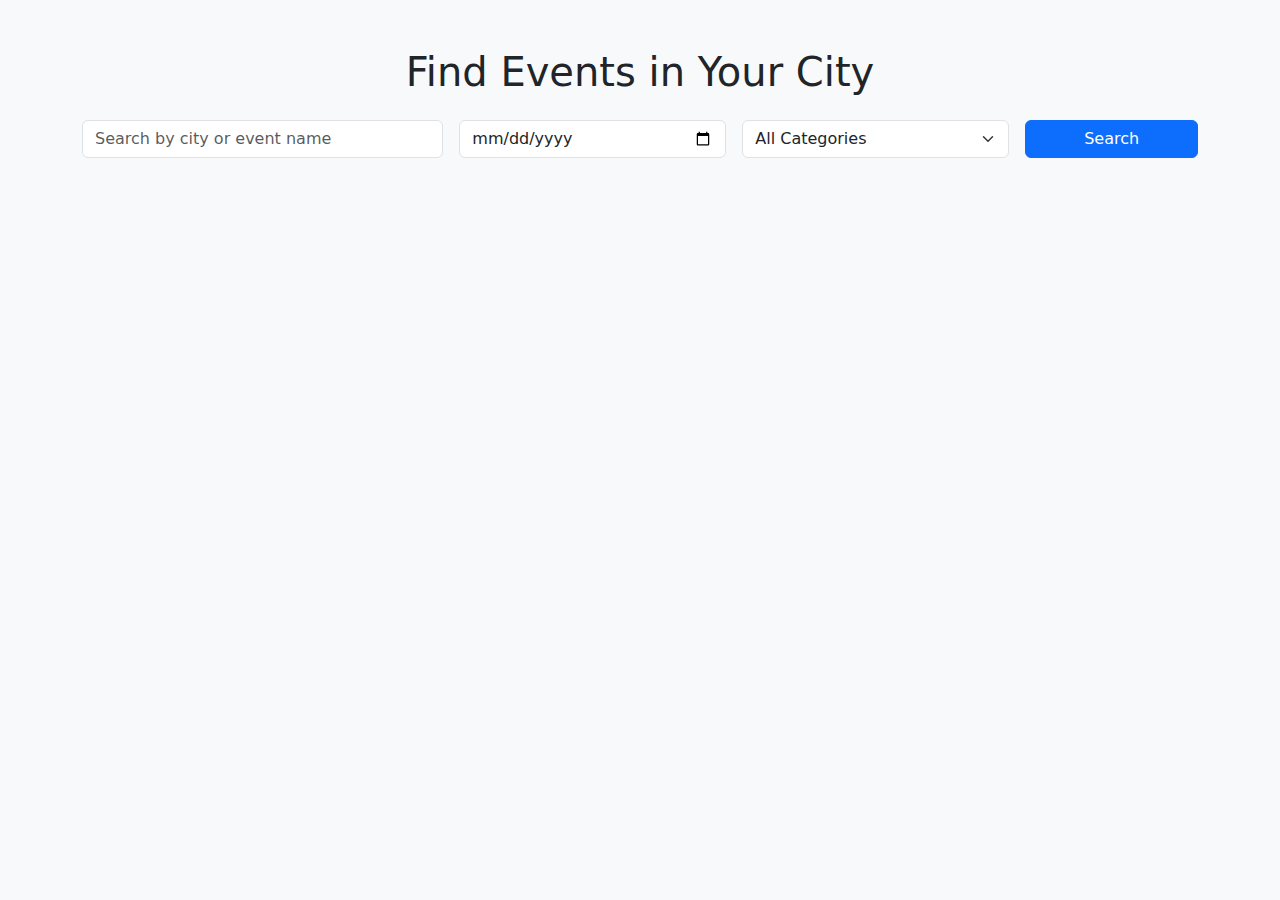
<file: event-locator/index.html>
<!DOCTYPE html>
<html lang="en">
<head>
  <meta charset="UTF-8" />
  <meta name="viewport" content="width=device-width, initial-scale=1.0"/>
  <title>Event Locator - Home</title>
  <link href="https://cdn.jsdelivr.net/npm/bootstrap@5.3.0/dist/css/bootstrap.min.css" rel="stylesheet">
</head>
<body class="bg-light">
  <div class="container py-5">
    <h1 class="text-center mb-4">Find Events in Your City</h1>
    <div class="row g-3 justify-content-center">
      <div class="col-md-4">
        <input id="searchInput" type="text" class="form-control" placeholder="Search by city or event name">
      </div>
      <div class="col-md-3">
        <input id="dateInput" type="date" class="form-control">
      </div>
      <div class="col-md-3">
        <select id="categorySelect" class="form-select">
          <option value="">All Categories</option>
          <option value="Music">Music</option>
          <option value="Tech">Tech</option>
          <option value="Sports">Sports</option>
        </select>
      </div>
      <div class="col-md-2 d-grid">
        <a href="events.html" class="btn btn-primary" onclick="saveFilters()">Search</a>
      </div>
    </div>
  </div>
  <script>
    function saveFilters() {
      localStorage.setItem("search", document.getElementById("searchInput").value);
      localStorage.setItem("date", document.getElementById("dateInput").value);
      localStorage.setItem("category", document.getElementById("categorySelect").value);
    }
  </script>
</body>
</html>
</file>
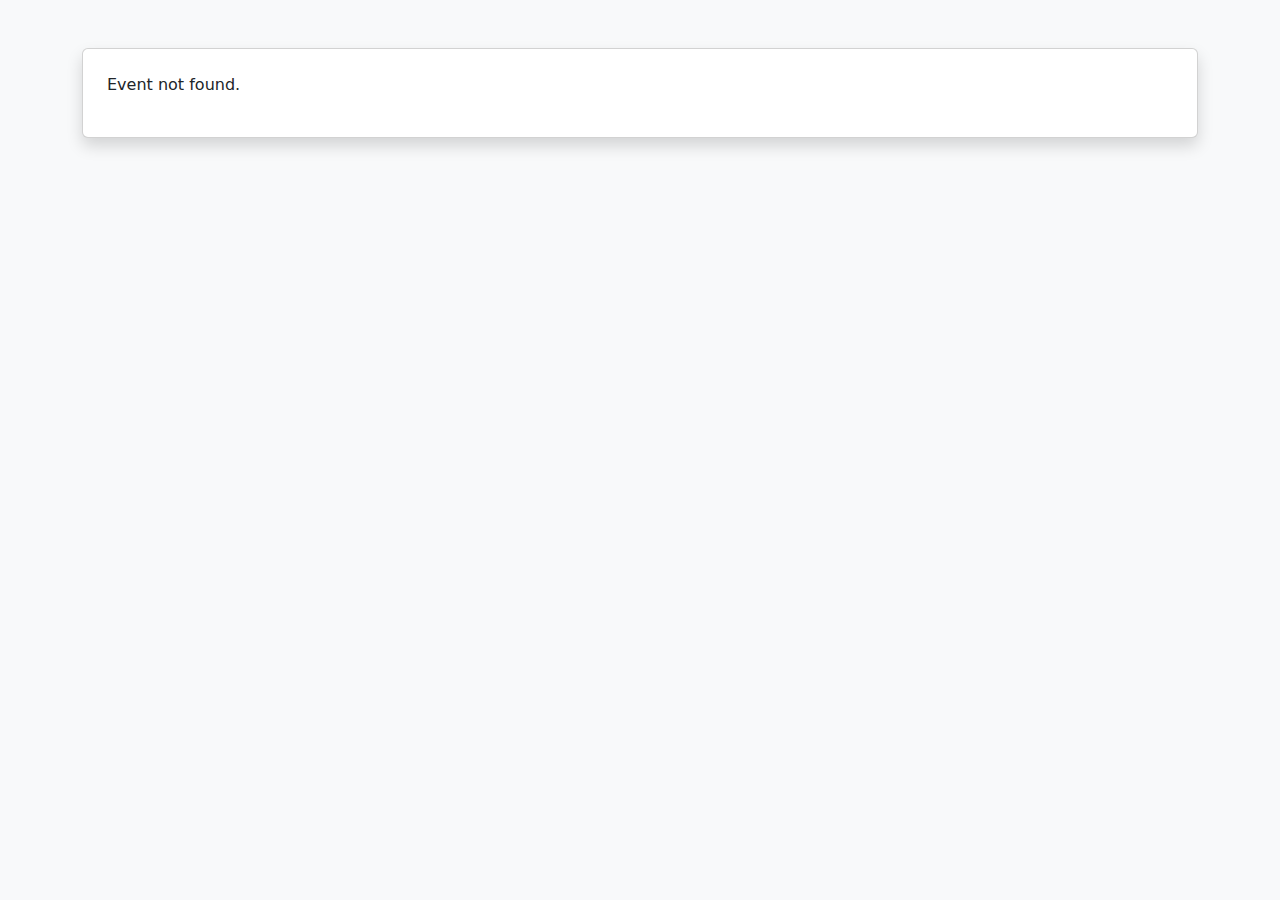
<file: event-locator/event-details.html>
<!DOCTYPE html>
<html lang="en">
<head>
  <meta charset="UTF-8">
  <meta name="viewport" content="width=device-width, initial-scale=1.0">
  <title>Event Details</title>
  <link href="https://cdn.jsdelivr.net/npm/bootstrap@5.3.0/dist/css/bootstrap.min.css" rel="stylesheet">
</head>
<body class="bg-light">
  <div class="container py-5">
    <div id="detailsContainer" class="card shadow p-4"></div>
  </div>
  <script src="js/data.js"></script>
  <script src="js/details.js"></script>
</body>
</html>
</file>
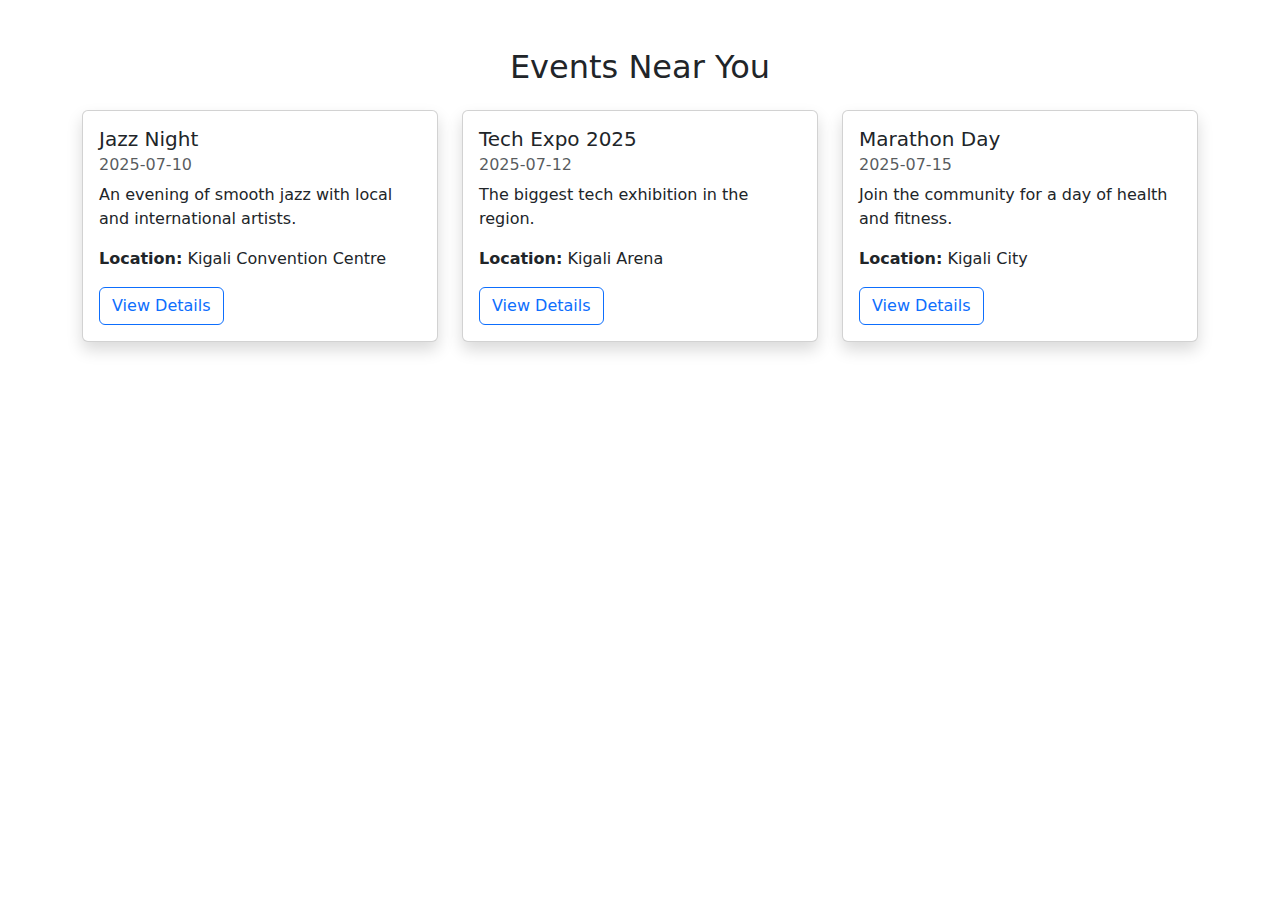
<file: event-locator/events.html>
<!DOCTYPE html>
<html lang="en">
<head>
  <meta charset="UTF-8">
  <meta name="viewport" content="width=device-width, initial-scale=1.0">
  <title>Event List</title>
  <link href="https://cdn.jsdelivr.net/npm/bootstrap@5.3.0/dist/css/bootstrap.min.css" rel="stylesheet">
</head>
<body class="bg-white">
  <div class="container py-5">
    <h2 class="text-center mb-4">Events Near You</h2>
    <div id="eventList" class="row g-4"></div>
  </div>
  <script src="js/data.js"></script>
  <script src="js/events.js"></script>
</body>
</html>
</file>
